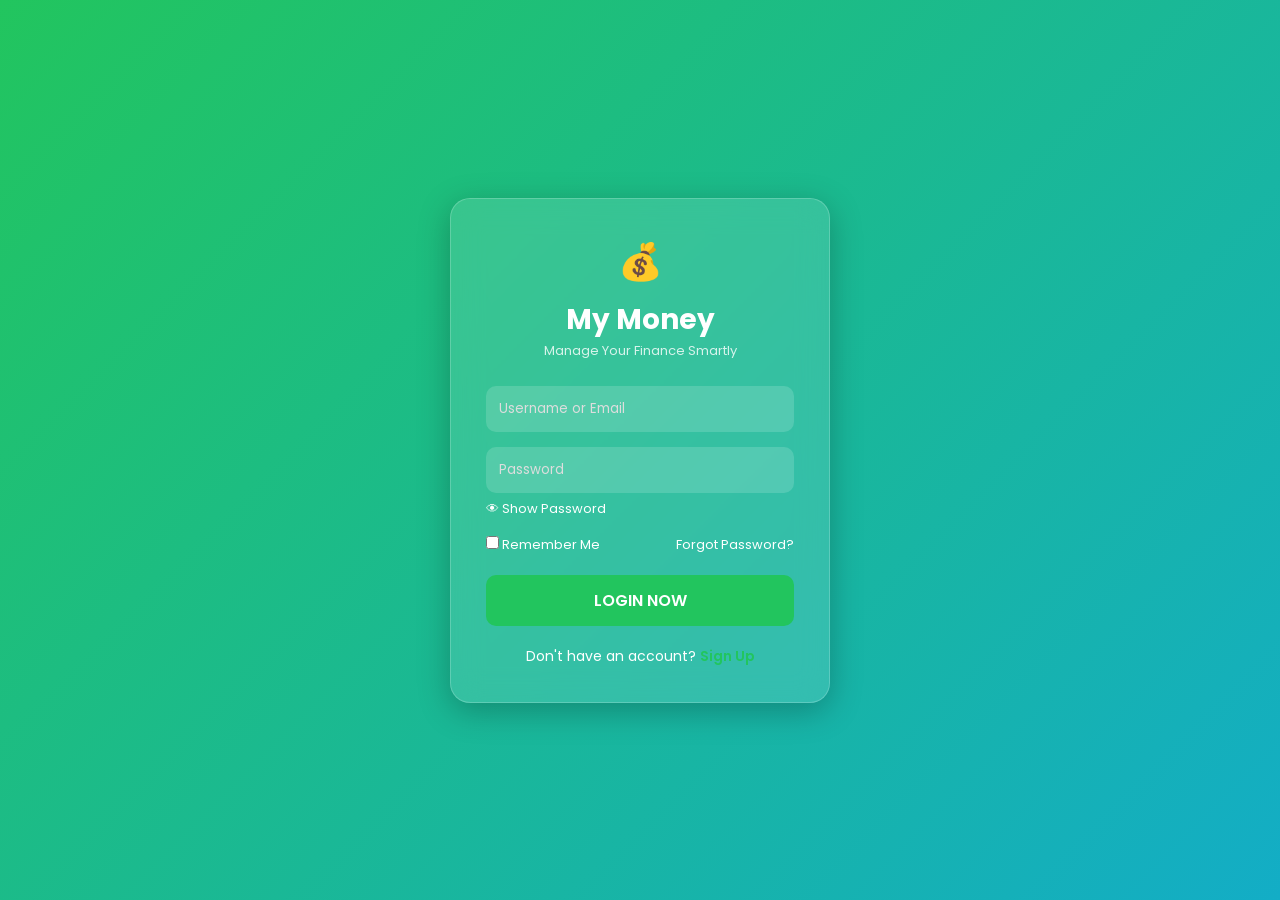
<file: index.html>
<!DOCTYPE html>
<html lang="en">
<head>
<meta charset="UTF-8">
<meta name="viewport" content="width=device-width, initial-scale=1.0">
<title>My Money - Login</title>

<link href="https://fonts.googleapis.com/css2?family=Poppins:wght@300;400;500;600;700&display=swap" rel="stylesheet">

<style>
*{
    margin:0;
    padding:0;
    box-sizing:border-box;
    font-family:'Poppins',sans-serif;
}

body{
    min-height:100vh;
    display:flex;
    justify-content:center;
    align-items:center;
    background:linear-gradient(-45deg,#0f172a,#1e293b,#0ea5e9,#22c55e);
    background-size:400% 400%;
    animation:bgMove 12s ease infinite;
}

@keyframes bgMove{
    0%{background-position:0% 50%;}
    50%{background-position:100% 50%;}
    100%{background-position:0% 50%;}
}

.login-container{
    width:90%;
    max-width:380px;
}

.login-box{
    background:rgba(255,255,255,0.12);
    backdrop-filter:blur(15px);
    border:1px solid rgba(255,255,255,0.2);
    border-radius:20px;
    padding:35px;
    color:white;
    box-shadow:0 8px 32px rgba(0,0,0,.25);
    animation:fadeIn 1s ease;
}

@keyframes fadeIn{
    from{
        opacity:0;
        transform:translateY(25px);
    }
    to{
        opacity:1;
        transform:translateY(0);
    }
}

.logo{
    text-align:center;
    font-size:36px;
    margin-bottom:10px;
}

.title{
    text-align:center;
    font-size:28px;
    font-weight:700;
}

.subtitle{
    text-align:center;
    font-size:13px;
    opacity:.8;
    margin-bottom:25px;
}

.input-group{
    margin-bottom:15px;
}

.input-group input{
    width:100%;
    padding:13px;
    border:none;
    outline:none;
    border-radius:10px;
    background:rgba(255,255,255,.15);
    color:white;
}

.input-group input::placeholder{
    color:#ddd;
}

.show-password{
    margin-top:6px;
    font-size:13px;
    cursor:pointer;
    display:inline-block;
}

.options{
    display:flex;
    justify-content:space-between;
    align-items:center;
    margin-bottom:20px;
    font-size:13px;
}

.options a{
    color:white;
    text-decoration:none;
}

.options a:hover{
    text-decoration:underline;
}

.login-btn{
    width:100%;
    padding:13px;
    border:none;
    border-radius:10px;
    background:#22c55e;
    color:white;
    font-size:16px;
    font-weight:600;
    cursor:pointer;
    transition:.3s;
}

.login-btn:hover{
    transform:translateY(-2px);
    background:#16a34a;
}

.signup-link{
    text-align:center;
    margin-top:20px;
    font-size:14px;
}

.signup-link a{
    color:#22c55e;
    font-weight:600;
    text-decoration:none;
}

.signup-link a:hover{
    text-decoration:underline;
}
</style>
</head>
<body>

<div class="login-container">

<div class="login-box">

<div class="logo">💰</div>

<div class="title">My Money</div>

<div class="subtitle">
Manage Your Finance Smartly
</div>

<form>

<div class="input-group">
<input type="text" placeholder="Username or Email" required>
</div>

<div class="input-group">
<input type="password" id="password" placeholder="Password" required>
<span class="show-password" onclick="togglePassword()">
👁 Show Password
</span>
</div>

<div class="options">
<label>
<input type="checkbox">
Remember Me
</label>

<a href="#">Forgot Password?</a>
</div>

<button type="submit" class="login-btn">
LOGIN NOW
</button>

<div class="signup-link">
Don't have an account?
<a href="signup.html">Sign Up</a>
</div>

</form>

</div>

</div>

<script>
function togglePassword(){
    let pass = document.getElementById("password");

    if(pass.type === "password"){
        pass.type = "text";
    }else{
        pass.type = "password";
    }
}
</script>

</body>
</html>
</file>
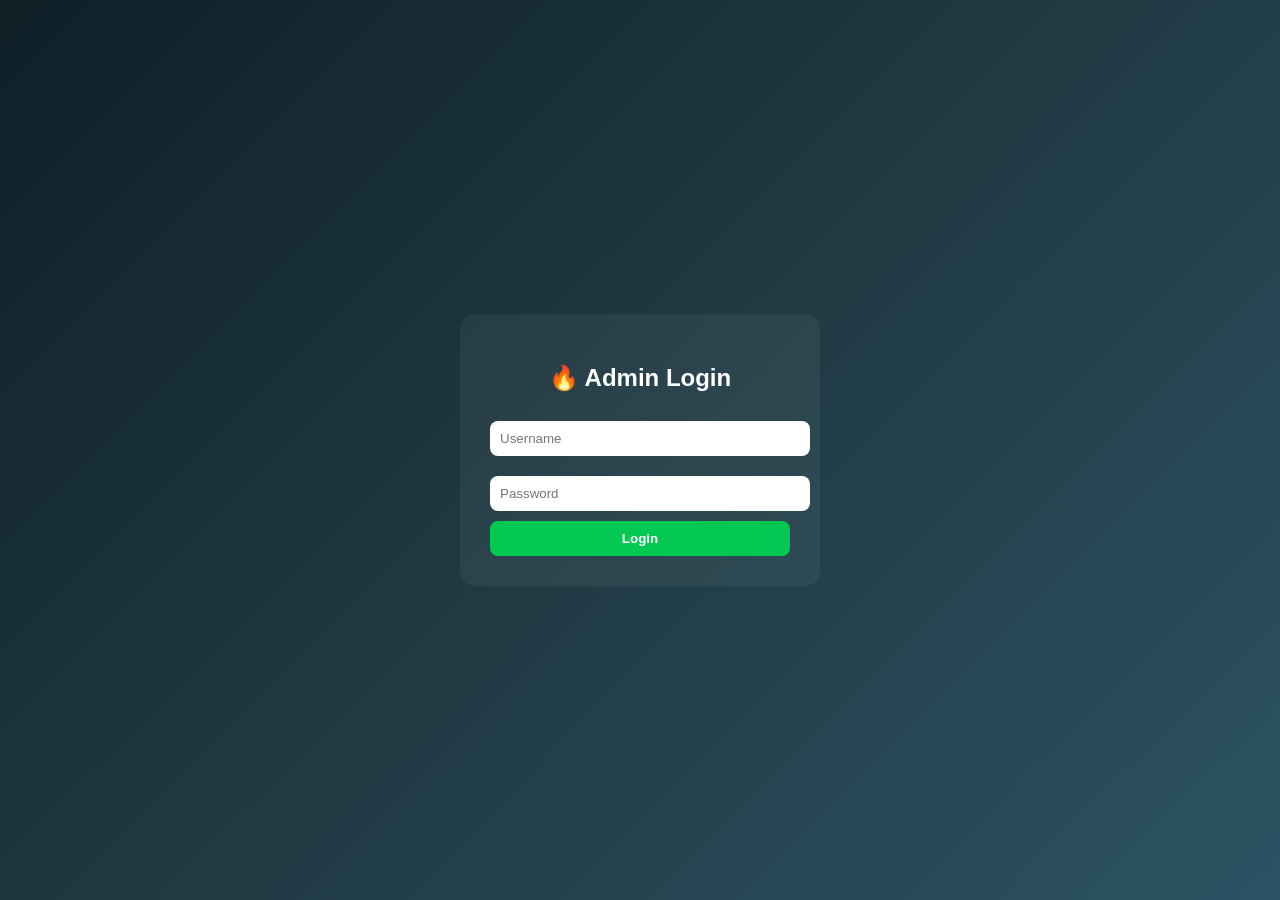
<file: admin-login.html>
<!DOCTYPE html>
<html>
<head>
<title>Admin Login</title>
<style>
body{
    margin:0;
    font-family:sans-serif;
    background:linear-gradient(135deg,#0f2027,#203a43,#2c5364);
    display:flex;
    justify-content:center;
    align-items:center;
    height:100vh;
    color:white;
}
.box{
    background:rgba(255,255,255,0.05);
    padding:30px;
    border-radius:15px;
    width:300px;
    text-align:center;
}
input{
    width:100%;
    padding:10px;
    margin:10px 0;
    border:none;
    border-radius:8px;
}
button{
    width:100%;
    padding:10px;
    background:#00c853;
    border:none;
    border-radius:8px;
    color:white;
    font-weight:bold;
}
</style>
</head>

<body>

<div class="box">
    <h2>🔥 Admin Login</h2>

    <input type="text" id="user" placeholder="Username">
    <input type="password" id="pass" placeholder="Password">

    <button onclick="login()">Login</button>
</div>

<script>
const API = "https://my-money-backend-dq7n.onrender.com";

async function login() {
  const u = document.getElementById("user").value;
  const p = document.getElementById("pass").value;

  const res = await fetch(API + "/admin-login", {
    method: "POST",
    headers: {
      "Content-Type": "application/json"
    },
    body: JSON.stringify({ username: u, password: p })
  });

  const data = await res.json();

  if (res.ok) {
    localStorage.setItem("adminToken", data.token);
    location.href = "admin.html";
  } else {
    alert(data.msg);
  }
}
    
</script>

</body>
</html>
</file>
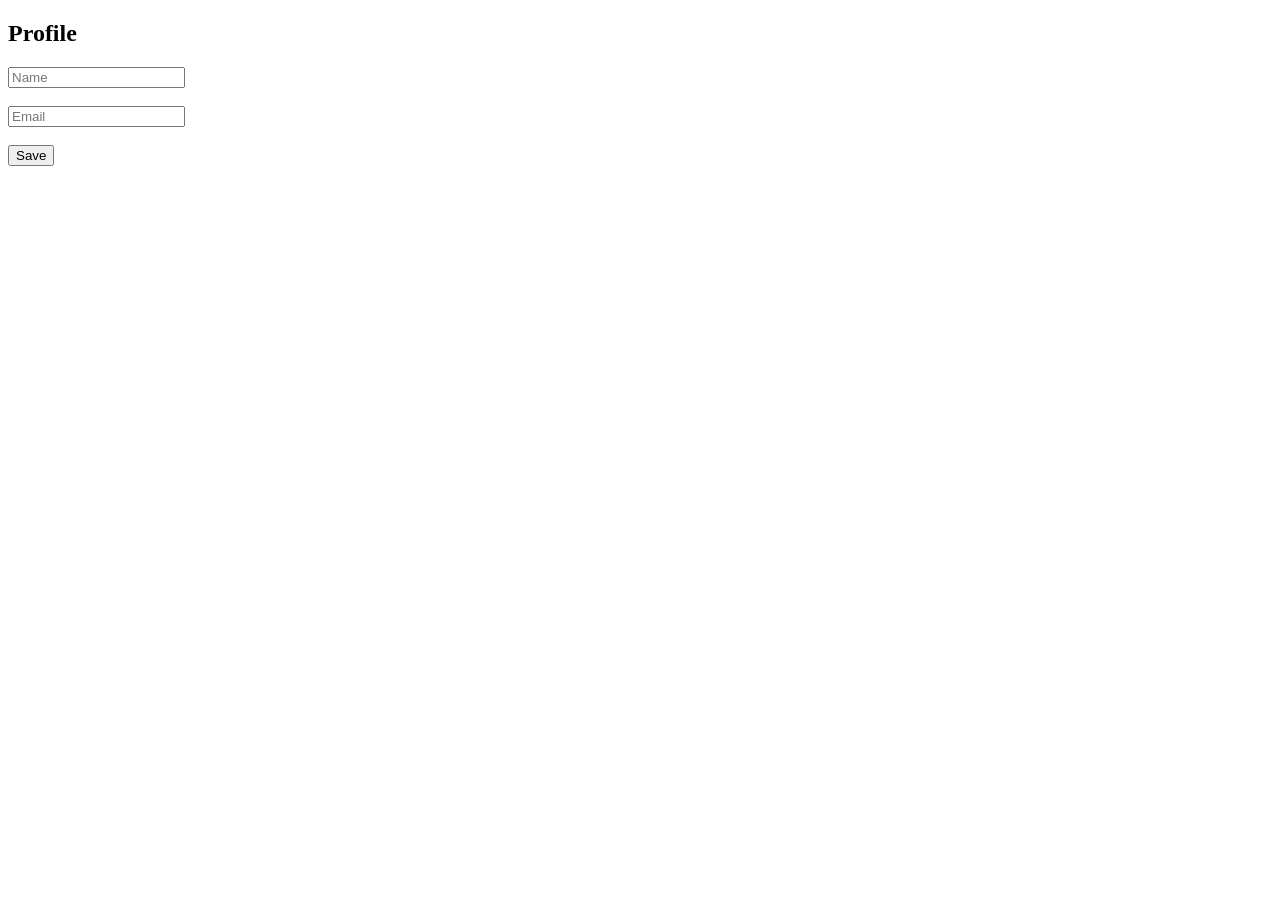
<file: profile.html>
<!DOCTYPE html>
<html>
<head>
  <title>Profile</title>
</head>
<body>

<h2>Profile</h2>

<input id="name" placeholder="Name"><br><br>
<input id="email" placeholder="Email"><br><br>

<button onclick="saveProfile()">Save</button>

<script src="profile.js"></script>
</body>
</html>
</file>
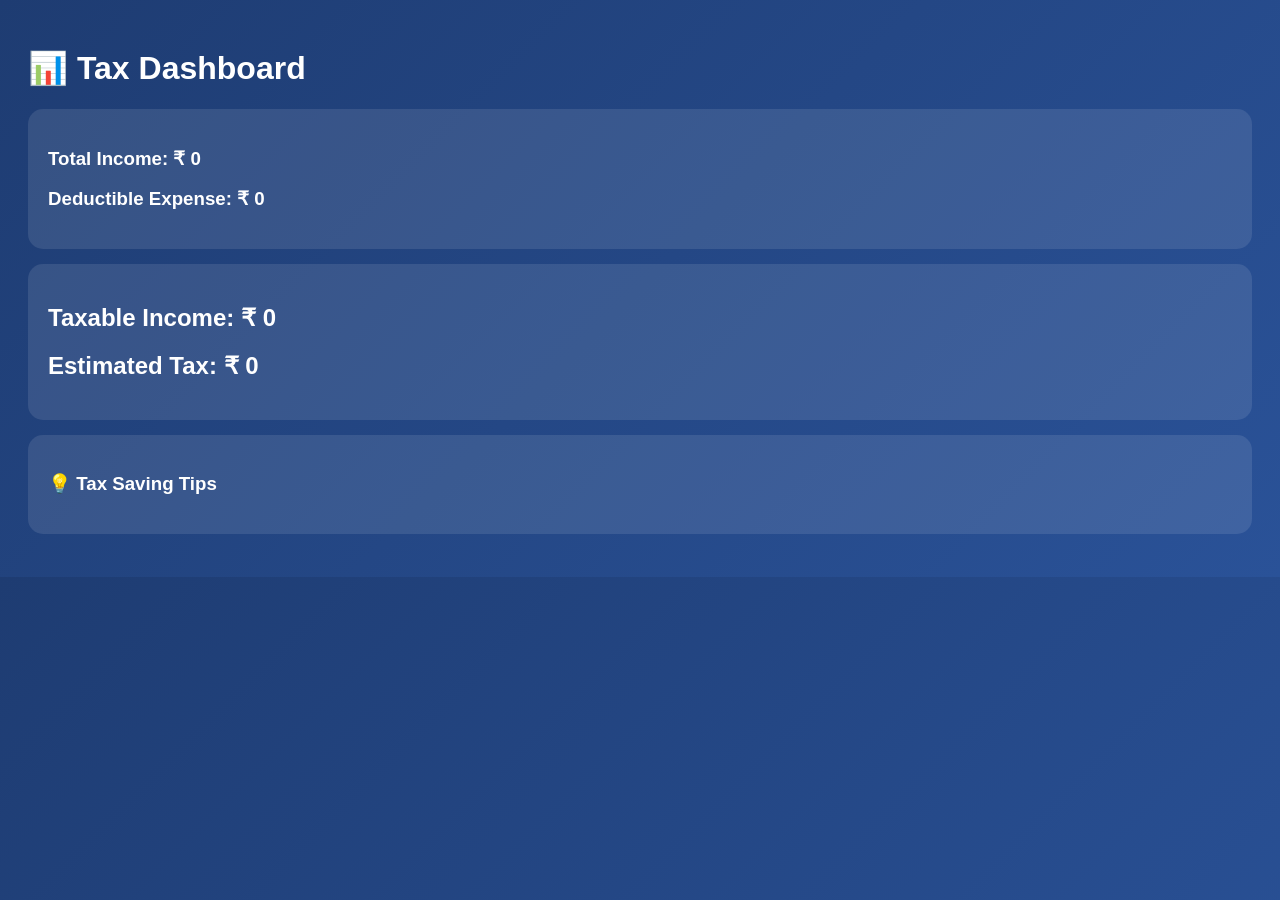
<file: tax.html>
<!DOCTYPE html>
<html>
<head>
  <title>Tax Dashboard</title>
  <link rel="stylesheet" href="tax.css">
</head>
<body>

<h1>📊 Tax Dashboard</h1>
  
<div id="incomeList"></div>
  
<script src="tax.js"></script>

<div class="card">
  <h3>Total Income: ₹ <span id="income">0</span></h3>
  <h3>Deductible Expense: ₹ <span id="expense">0</span></h3>
</div>

<div class="card">
  <h2>Taxable Income: ₹ <span id="taxable">0</span></h2>
  <h2>Estimated Tax: ₹ <span id="tax">0</span></h2>
</div>

<div class="card">
  <h3>💡 Tax Saving Tips</h3>
  <ul id="tips"></ul>
</div>

</body>
</html>
</file>
<file: tax.css>
body {
  background: linear-gradient(135deg, #1e3c72, #2a5298);
  color: white;
  font-family: sans-serif;
  padding: 20px;
}

.card {
  background: rgba(255,255,255,0.1);
  padding: 20px;
  margin: 15px 0;
  border-radius: 15px;
}
</file>
